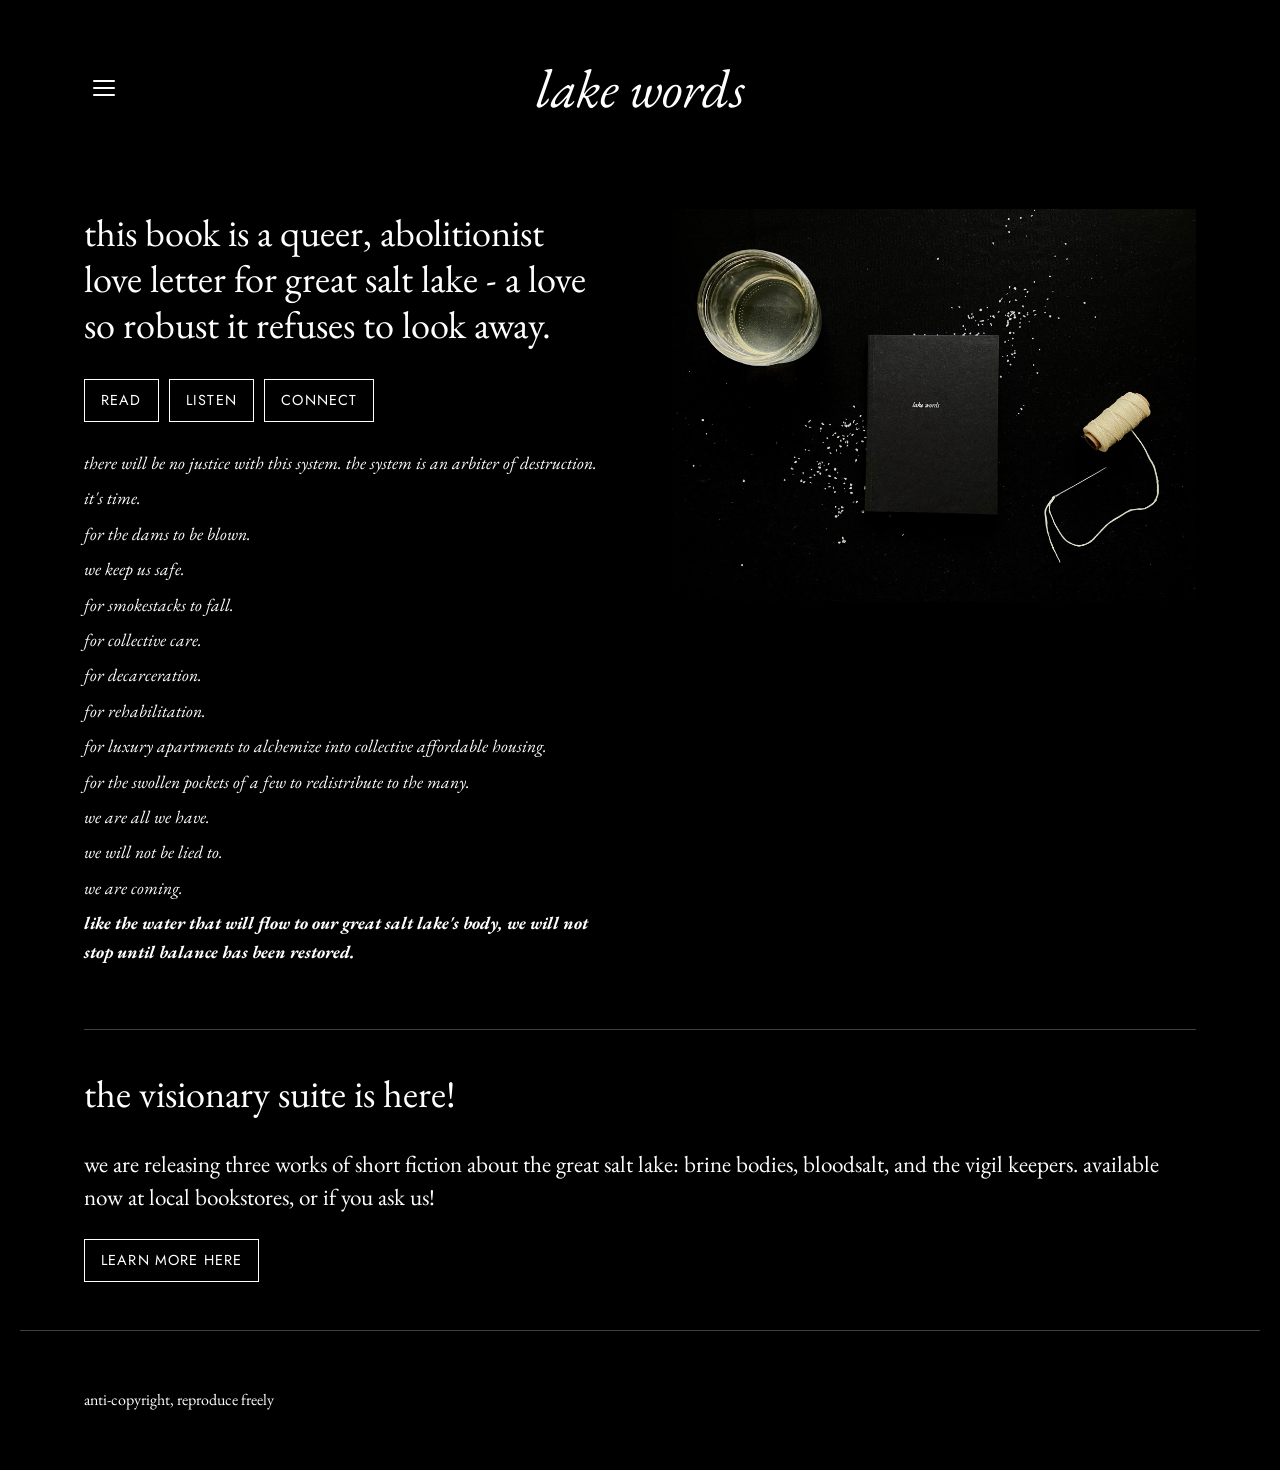
<file: docs/index.html>
<!doctype html>
<html lang="en">
<head>
  <meta charset="utf-8" />
  <meta name="viewport" content="width=device-width, initial-scale=1" />
  <link rel="icon" href="./assets/lw.png" type="image/png" />
  <title>lake words - lake words</title>
  <link rel="stylesheet" href="./assets/styles.css" />
</head>
<body>
<header class="site-header">
  <button class="menu-toggle" type="button" data-menu-toggle aria-expanded="false" aria-controls="site-nav" aria-label="Menu">
    <span class="menu-toggle-bars" aria-hidden="true"><span></span><span></span><span></span></span>
  </button>
  <h1 class="site-title"><a href="./index.html">lake words</a></h1>
  <div></div>
  <nav id="site-nav" class="site-nav" data-site-nav aria-label="Main Menu">
    <ul>
      <li><a href="./read-lake-words/index.html">read</a></li>
      <li><a href="./listen/index.html">listen</a></li>
      <li><a href="./find-lake-words/index.html">find</a></li>
      <li><a href="./download/index.html">download</a></li>
      <li><a href="./connect/index.html">connect</a></li>
    </ul>
  </nav>
</header>
<main>
<section class="container columns" style="padding-top:2rem;padding-bottom:3rem;">
  <div>
    <p class="kicker">this book is a queer, abolitionist love letter for great salt lake - a love so robust it refuses to look away.</p>
    <div class="button-row">
      <a class="button" href="./read-lake-words/index.html">Read</a>
      <a class="button" href="./listen/index.html">listen</a>
      <a class="button" href="./connect/index.html">connect</a>
    </div>
    <div class="poem">
      <p>there will be no justice with this system. the system is an arbiter of destruction.</p>
      <p>it's time.</p>
      <p>for the dams to be blown.</p>
      <p>we keep us safe.</p>
      <p>for smokestacks to fall.</p>
      <p>for collective care.</p>
      <p>for decarceration.</p>
      <p>for rehabilitation.</p>
      <p>for luxury apartments to alchemize into collective affordable housing.</p>
      <p>for the swollen pockets of a few to redistribute to the many.</p>
      <p>we are all we have.</p>
      <p>we will not be lied to.</p>
      <p>we are coming.</p>
      <p><strong>like the water that will flow to our great salt lake's body, we will not stop until balance has been restored.</strong></p>
    </div>
  </div>
  <div>
    <img src="./assets/coverimage.jpg" alt="lake words book cover" />
  </div>
</section>
<section class="container home-bottom-tease">
  <hr class="home-bottom-rule" />
  <p class="kicker">the visionary suite is here!</p>
  <div class="home-bottom-copy">
    <p>we are releasing three works of short fiction about the great salt lake: brine bodies, bloodsalt, and the vigil keepers. available now at local bookstores, or if you ask us!</p>
    <a class="button" href="./connect/index.html">learn more here</a>
  </div>
</section>
</main>
<footer class="site-footer">
  <p>anti-copyright, reproduce freely</p>
</footer>
<script src="./assets/site.js"></script>
</body>
</html>
</file>
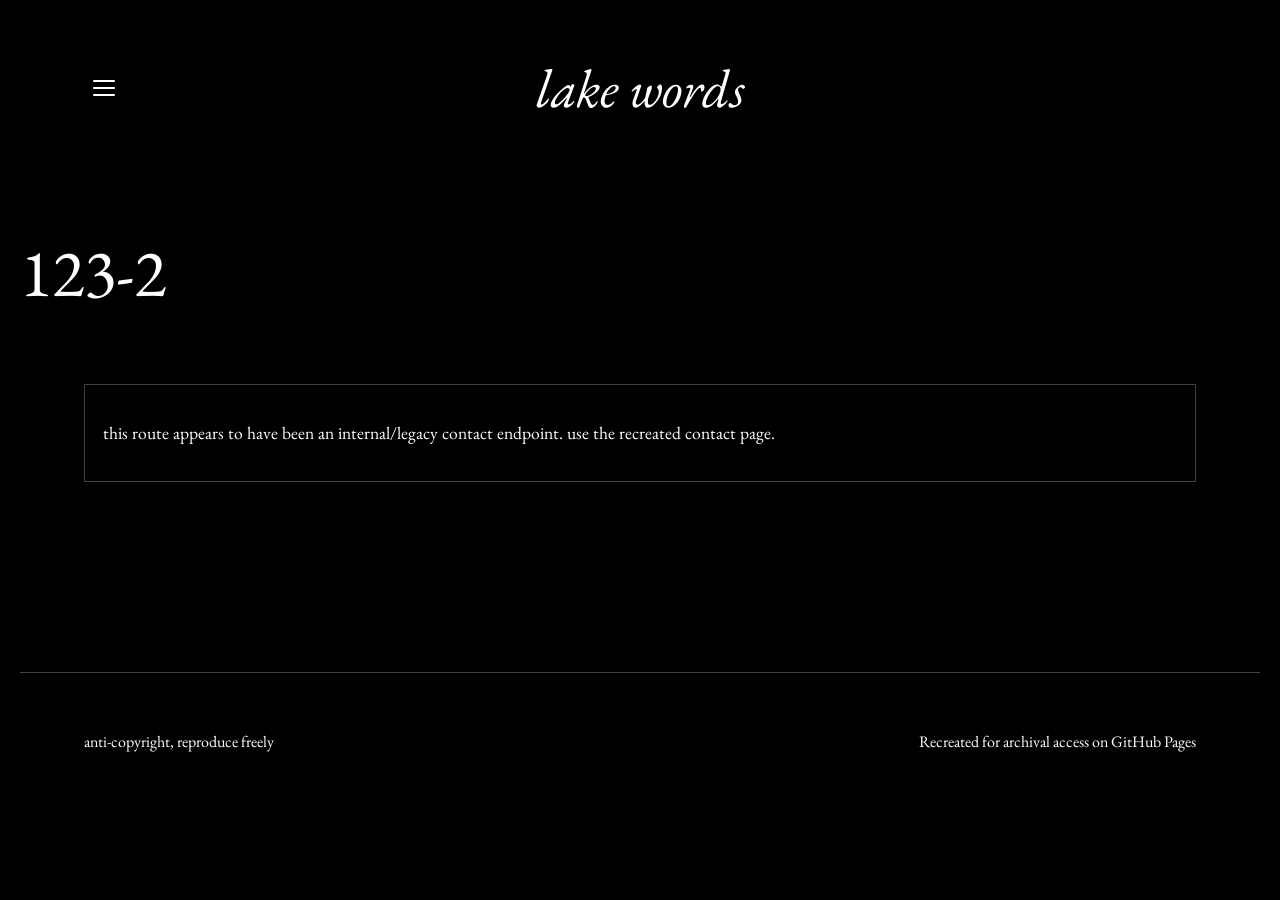
<file: docs/123-2/index.html>
<!doctype html>
<html lang="en">
<head>
  <meta charset="utf-8" />
  <meta name="viewport" content="width=device-width, initial-scale=1" />
  <link rel="icon" href="../assets/lw.png" type="image/png" />
  <title>123-2 - lake words</title>
  <link rel="stylesheet" href="../assets/styles.css" />
</head>
<body>
<header class="site-header">
  <button class="menu-toggle" type="button" data-menu-toggle aria-expanded="false" aria-controls="site-nav" aria-label="Menu">
    <span class="menu-toggle-bars" aria-hidden="true"><span></span><span></span><span></span></span>
  </button>
  <h1 class="site-title"><a href="../index.html">lake words</a></h1>
  <div></div>
  <nav id="site-nav" class="site-nav" data-site-nav aria-label="Main Menu">
    <ul>
      <li><a href="../read-lake-words/index.html">read</a></li>
      <li><a href="../listen/index.html">listen</a></li>
      <li><a href="../find-lake-words/index.html">find</a></li>
      <li><a href="../download/index.html">download</a></li>
      <li><a href="../connect/index.html">connect</a></li>
    </ul>
  </nav>
</header>
<main>
<section class="container page-hero"><h1>123-2</h1></section>
<section class="container" style="padding-bottom:3rem;">
  <div class="notice"><p>this route appears to have been an internal/legacy contact endpoint. use the recreated <a href="../contact/index.html">contact page</a>.</p></div>
</section>
</main>
<footer class="site-footer">
  <p>anti-copyright, reproduce freely</p>
  <p>Recreated for archival access on GitHub Pages</p>
</footer>
<script src="../assets/site.js"></script>
</body>
</html>
</file>
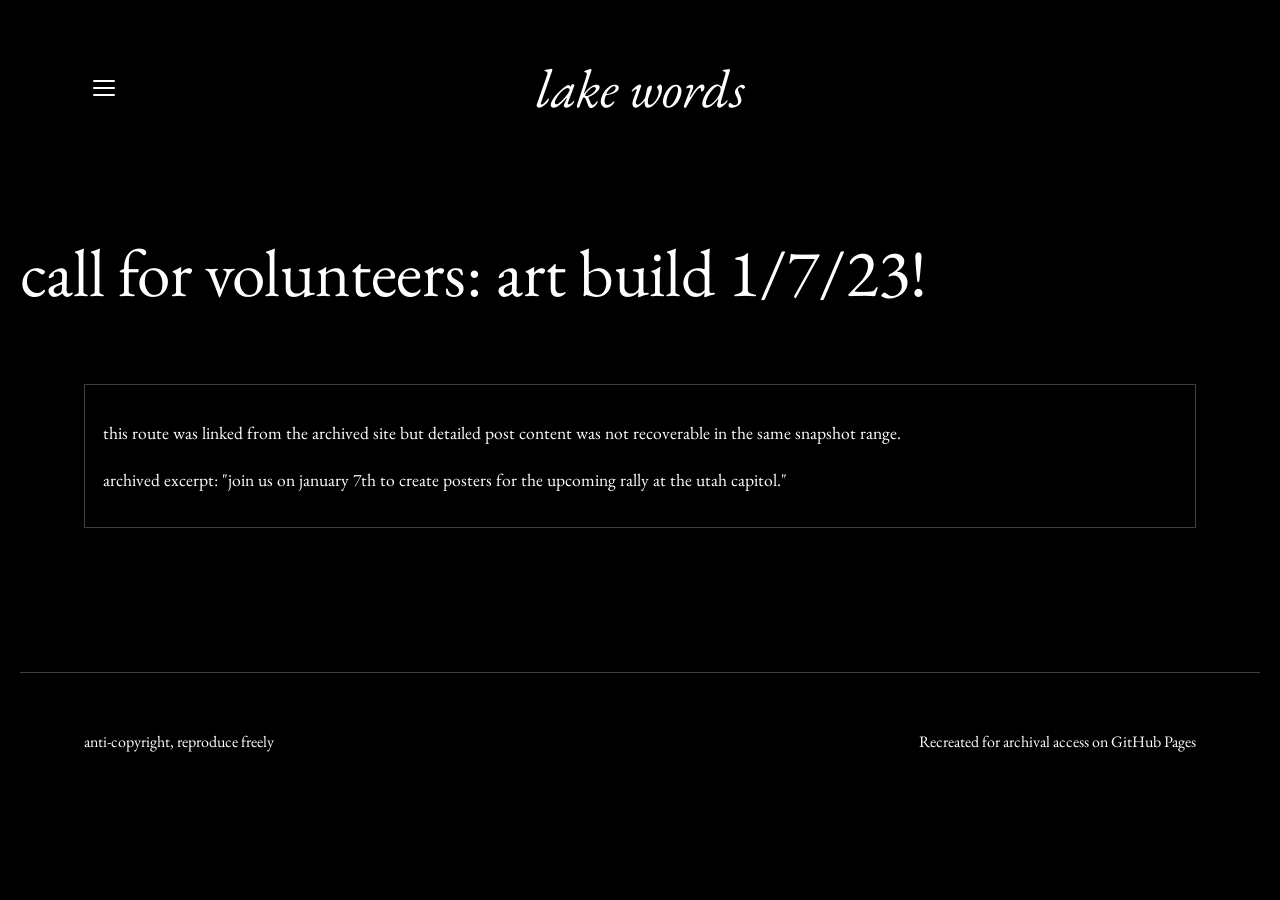
<file: docs/call-for-volunteers-art-build-1-7-23/index.html>
<!doctype html>
<html lang="en">
<head>
  <meta charset="utf-8" />
  <meta name="viewport" content="width=device-width, initial-scale=1" />
  <link rel="icon" href="../assets/lw.png" type="image/png" />
  <title>call for volunteers - lake words</title>
  <link rel="stylesheet" href="../assets/styles.css" />
</head>
<body>
<header class="site-header">
  <button class="menu-toggle" type="button" data-menu-toggle aria-expanded="false" aria-controls="site-nav" aria-label="Menu">
    <span class="menu-toggle-bars" aria-hidden="true"><span></span><span></span><span></span></span>
  </button>
  <h1 class="site-title"><a href="../index.html">lake words</a></h1>
  <div></div>
  <nav id="site-nav" class="site-nav" data-site-nav aria-label="Main Menu">
    <ul>
      <li><a href="../read-lake-words/index.html">read</a></li>
      <li><a href="../find-lake-words/index.html">find</a></li>
      <li><a href="../download/index.html">download</a></li>
      <li><a href="../connect/index.html">connect</a></li>
    </ul>
  </nav>
</header>
<main>
<section class="container page-hero"><h1>call for volunteers: art build 1/7/23!</h1></section>
<section class="container" style="padding-bottom:3rem;">
  <div class="notice">
    <p>this route was linked from the archived site but detailed post content was not recoverable in the same snapshot range.</p>
    <p>archived excerpt: "join us on january 7th to create posters for the upcoming rally at the utah capitol."</p>
  </div>
</section>
</main>
<footer class="site-footer">
  <p>anti-copyright, reproduce freely</p>
  <p>Recreated for archival access on GitHub Pages</p>
</footer>
<script src="../assets/site.js"></script>
</body>
</html>
</file>
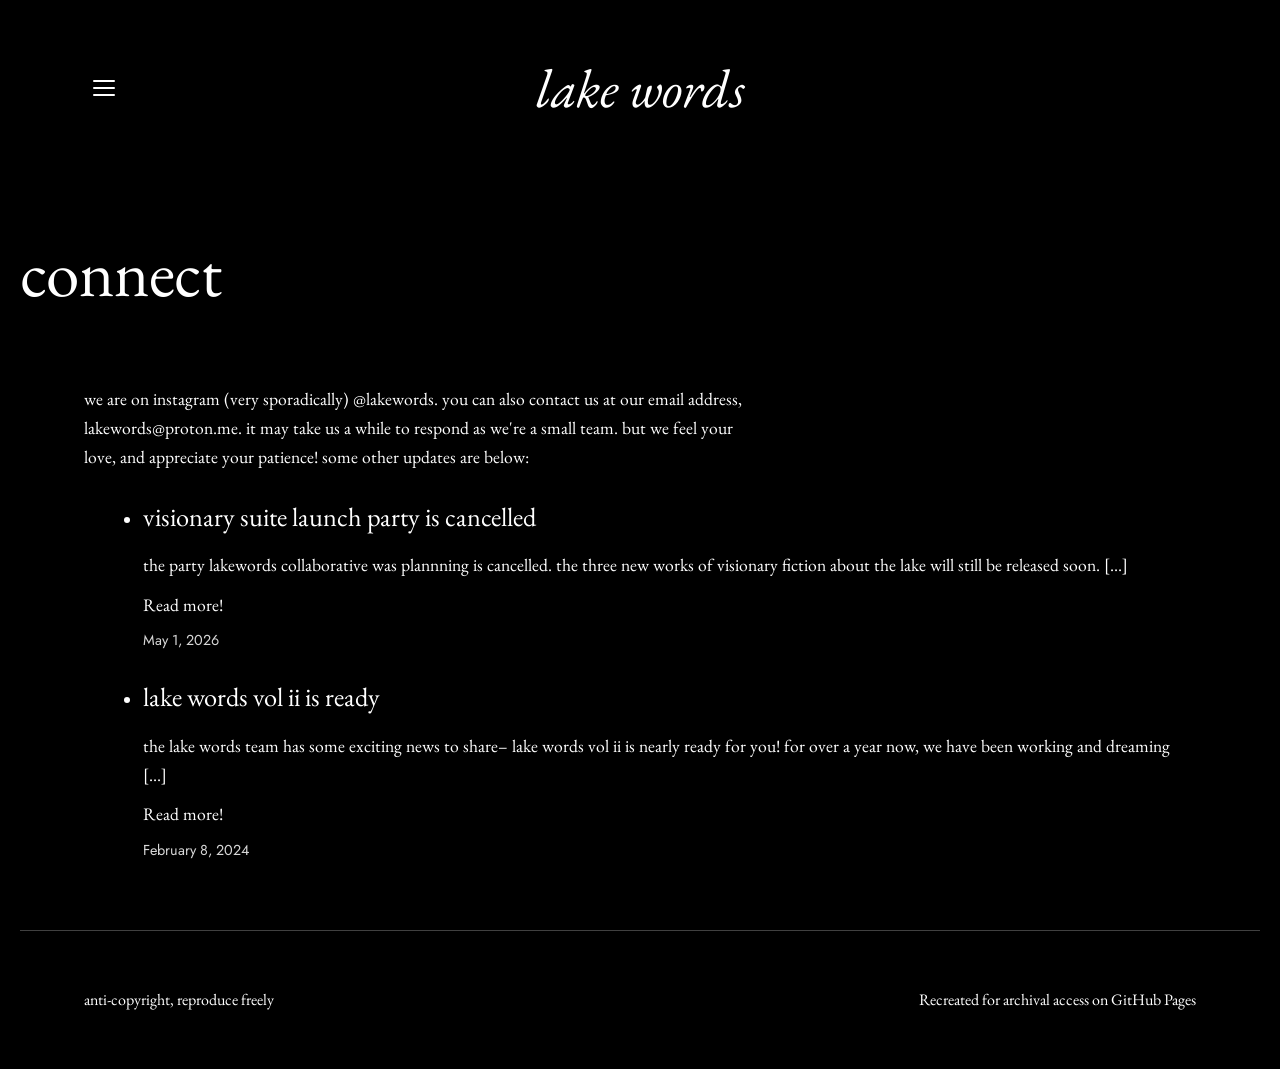
<file: docs/connect/index.html>
<!doctype html>
<html lang="en">
<head>
  <meta charset="utf-8" />
  <meta name="viewport" content="width=device-width, initial-scale=1" />
  <link rel="icon" href="../assets/lw.png" type="image/png" />
  <title>connect - lake words</title>
  <link rel="stylesheet" href="../assets/styles.css" />
</head>
<body>
<header class="site-header">
  <button class="menu-toggle" type="button" data-menu-toggle aria-expanded="false" aria-controls="site-nav" aria-label="Menu">
    <span class="menu-toggle-bars" aria-hidden="true"><span></span><span></span><span></span></span>
  </button>
  <h1 class="site-title"><a href="../index.html">lake words</a></h1>
  <div></div>
  <nav id="site-nav" class="site-nav" data-site-nav aria-label="Main Menu">
    <ul>
      <li><a href="../read-lake-words/index.html">read</a></li>
      <li><a href="../listen/index.html">listen</a></li>
      <li><a href="../find-lake-words/index.html">find</a></li>
      <li><a href="../download/index.html">download</a></li>
      <li><a href="../connect/index.html">connect</a></li>
    </ul>
  </nav>
</header>
<main>
<section class="container page-hero"><h1>connect</h1></section>
<section class="container archive-content" style="padding-bottom:3rem;">
<p class="connect-intro">we are on instagram (very sporadically) <a href="https://www.instagram.com/lakewords/" target="_blank" rel="noopener noreferrer">@lakewords</a>. you can also contact us at our email address, <a href="mailto:lakewords@proton.me">lakewords@proton.me</a>. it may take us a while to respond as we&apos;re a small team. but we feel your love, and appreciate your patience! some other updates are below:</p>
<ul><li>

<h2><a href="../visionary-suite-launch-party/index.html" target="_self">visionary suite launch party is cancelled</a></h2>

<p>the party lakewords collaborative was plannning is cancelled. the three new works of visionary fiction about the lake will still be released soon. [&hellip;]</p><p><a href="../visionary-suite-launch-party/index.html">Read more!</a></p>

<time datetime="2026-05-01T17:00:00-06:00">May 1, 2026</time>

</li><li>

<h2><a href="../lake-words-vol-ii-is-ready/index.html" target="_self">lake words vol ii is ready</a></h2>

<p>the lake words team has some exciting news to share&#8211; lake words vol ii is nearly ready for you! for over a year now, we have been working and dreaming [&hellip;]</p><p><a href="../lake-words-vol-ii-is-ready/index.html">Read more!</a></p>

<time datetime="2024-02-08T22:10:47+00:00">February 8, 2024</time>

</li></ul>
</section>
</main>
<footer class="site-footer">
  <p>anti-copyright, reproduce freely</p>
  <p>Recreated for archival access on GitHub Pages</p>
</footer>
<script src="../assets/site.js"></script>
</body>
</html>
</file>
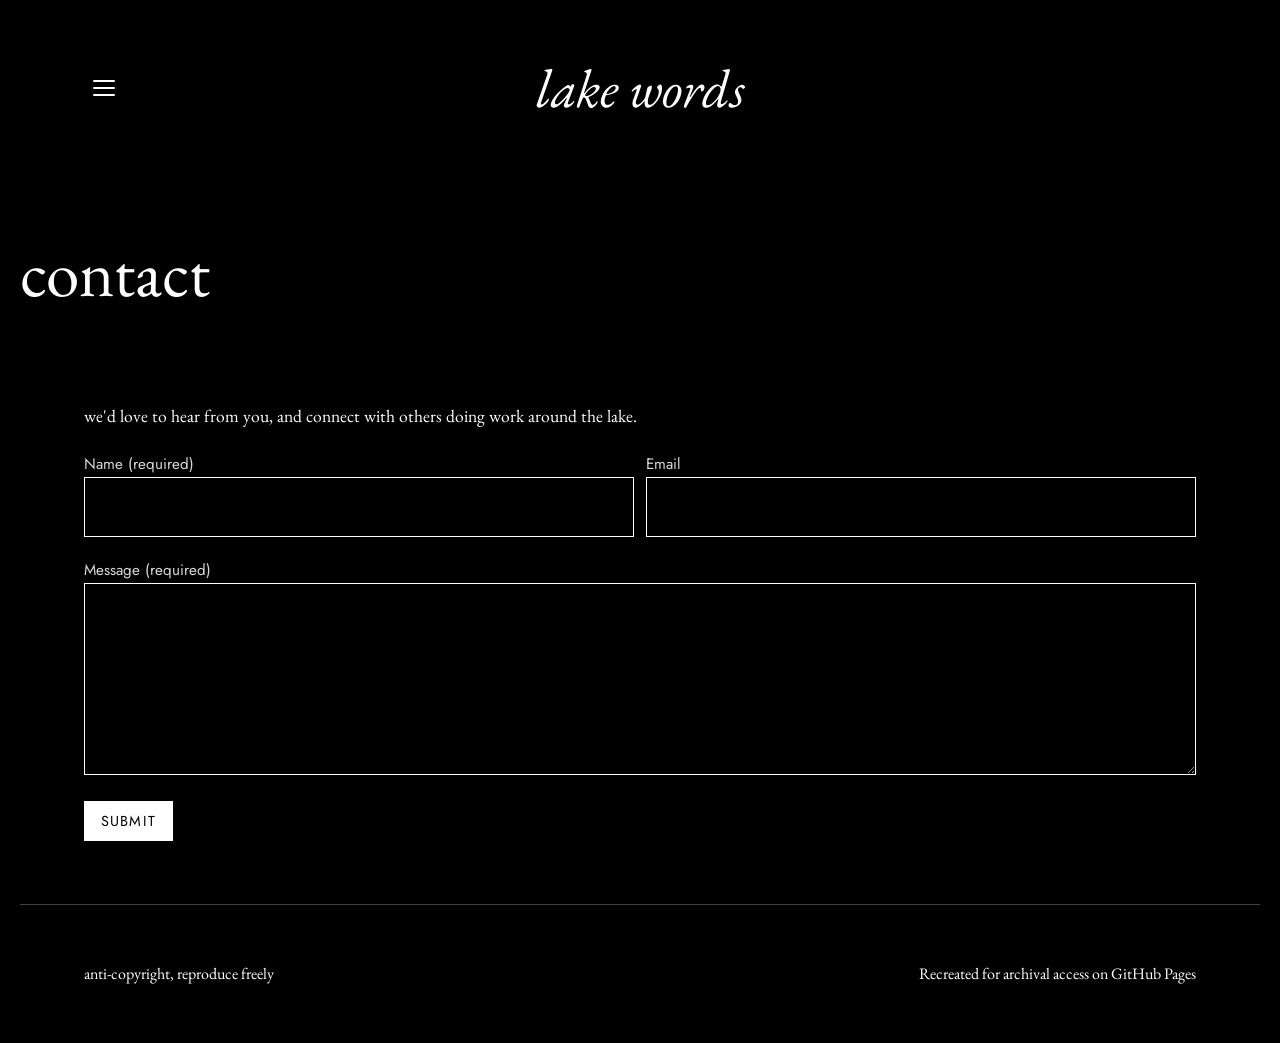
<file: docs/contact/index.html>
<!doctype html>
<html lang="en">
<head>
  <meta charset="utf-8" />
  <meta name="viewport" content="width=device-width, initial-scale=1" />
  <link rel="icon" href="../assets/lw.png" type="image/png" />
  <title>contact - lake words</title>
  <link rel="stylesheet" href="../assets/styles.css" />
</head>
<body>
<header class="site-header">
  <button class="menu-toggle" type="button" data-menu-toggle aria-expanded="false" aria-controls="site-nav" aria-label="Menu">
    <span class="menu-toggle-bars" aria-hidden="true"><span></span><span></span><span></span></span>
  </button>
  <h1 class="site-title"><a href="../index.html">lake words</a></h1>
  <div></div>
  <nav id="site-nav" class="site-nav" data-site-nav aria-label="Main Menu">
    <ul>
      <li><a href="../read-lake-words/index.html">read</a></li>
      <li><a href="../listen/index.html">listen</a></li>
      <li><a href="../find-lake-words/index.html">find</a></li>
      <li><a href="../download/index.html">download</a></li>
      <li><a href="../connect/index.html">connect</a></li>
    </ul>
  </nav>
</header>
<main>
<section class="container page-hero"><h1>contact</h1></section>
<section class="container" style="padding-bottom:3rem;">
  <p>we'd love to hear from you, and connect with others doing work around the lake.</p>
  <form data-endpoint="https://httpbin.org/post">
    <div class="columns" style="grid-template-columns:1fr 1fr;gap:.8rem;">
      <div><label for="name" class="small">Name (required)</label><input id="name" name="name" required /></div>
      <div><label for="email" class="small">Email</label><input id="email" name="email" type="email" /></div>
    </div>
    <p><label for="message" class="small">Message (required)</label><textarea id="message" name="message" required></textarea></p>
    <button class="button inverse" type="submit">Submit</button>
    <p class="small" data-form-status></p>
  </form>
</section>
</main>
<footer class="site-footer">
  <p>anti-copyright, reproduce freely</p>
  <p>Recreated for archival access on GitHub Pages</p>
</footer>
<script src="../assets/site.js"></script>
</body>
</html>
</file>
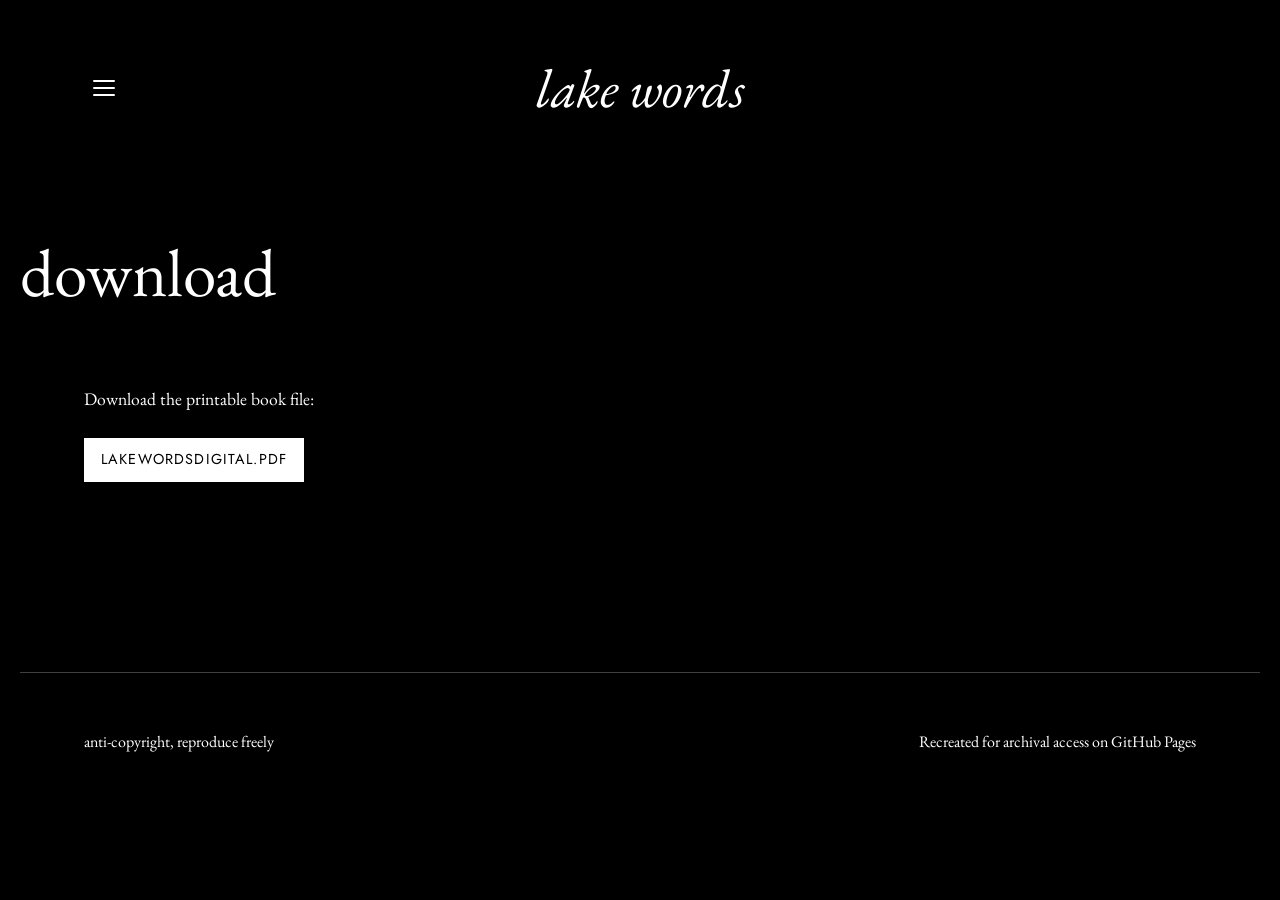
<file: docs/download/index.html>
<!doctype html>
<html lang="en">
<head>
  <meta charset="utf-8" />
  <meta name="viewport" content="width=device-width, initial-scale=1" />
  <link rel="icon" href="../assets/lw.png" type="image/png" />
  <title>download - lake words</title>
  <link rel="stylesheet" href="../assets/styles.css" />
</head>
<body>
<header class="site-header">
  <button class="menu-toggle" type="button" data-menu-toggle aria-expanded="false" aria-controls="site-nav" aria-label="Menu">
    <span class="menu-toggle-bars" aria-hidden="true"><span></span><span></span><span></span></span>
  </button>
  <h1 class="site-title"><a href="../index.html">lake words</a></h1>
  <div></div>
  <nav id="site-nav" class="site-nav" data-site-nav aria-label="Main Menu">
    <ul>
      <li><a href="../read-lake-words/index.html">read</a></li>
      <li><a href="../listen/index.html">listen</a></li>
      <li><a href="../find-lake-words/index.html">find</a></li>
      <li><a href="../download/index.html">download</a></li>
      <li><a href="../connect/index.html">connect</a></li>
    </ul>
  </nav>
</header>
<main>
<section class="container page-hero"><h1>download</h1></section>
<section class="container archive-content" style="padding-bottom:3rem;">
<p>Download the printable book file:</p>
<div class="button-row">
  <a class="button inverse" href="../assets/lakewordsdigital.pdf">lakewordsdigital.pdf</a>
</div>
</section>
</main>
<footer class="site-footer">
  <p>anti-copyright, reproduce freely</p>
  <p>Recreated for archival access on GitHub Pages</p>
</footer>
<script src="../assets/site.js"></script>
</body>
</html>
</file>
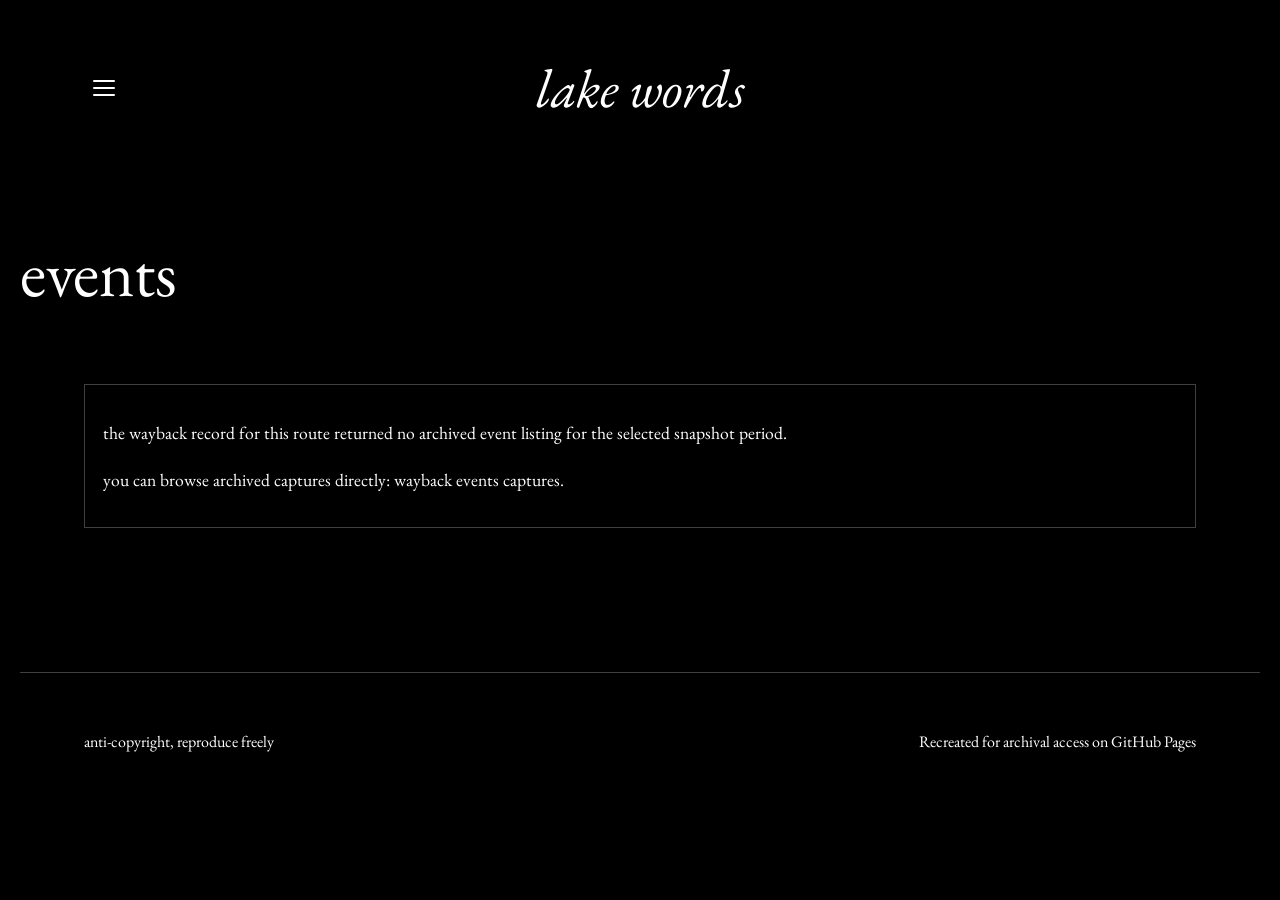
<file: docs/events/index.html>
<!doctype html>
<html lang="en">
<head>
  <meta charset="utf-8" />
  <meta name="viewport" content="width=device-width, initial-scale=1" />
  <link rel="icon" href="../assets/lw.png" type="image/png" />
  <title>events - lake words</title>
  <link rel="stylesheet" href="../assets/styles.css" />
</head>
<body>
<header class="site-header">
  <button class="menu-toggle" type="button" data-menu-toggle aria-expanded="false" aria-controls="site-nav" aria-label="Menu">
    <span class="menu-toggle-bars" aria-hidden="true"><span></span><span></span><span></span></span>
  </button>
  <h1 class="site-title"><a href="../index.html">lake words</a></h1>
  <div></div>
  <nav id="site-nav" class="site-nav" data-site-nav aria-label="Main Menu">
    <ul>
      <li><a href="../read-lake-words/index.html">read</a></li>
      <li><a href="../listen/index.html">listen</a></li>
      <li><a href="../find-lake-words/index.html">find</a></li>
      <li><a href="../download/index.html">download</a></li>
      <li><a href="../connect/index.html">connect</a></li>
    </ul>
  </nav>
</header>
<main>
<section class="container page-hero"><h1>events</h1></section>
<section class="container" style="padding-bottom:3rem;">
  <div class="notice">
    <p>the wayback record for this route returned no archived event listing for the selected snapshot period.</p>
    <p>you can browse archived captures directly: <a href="https://web.archive.org/web/*/https://lakewords.com/events/">wayback events captures</a>.</p>
  </div>
</section>
</main>
<footer class="site-footer">
  <p>anti-copyright, reproduce freely</p>
  <p>Recreated for archival access on GitHub Pages</p>
</footer>
<script src="../assets/site.js"></script>
</body>
</html>
</file>
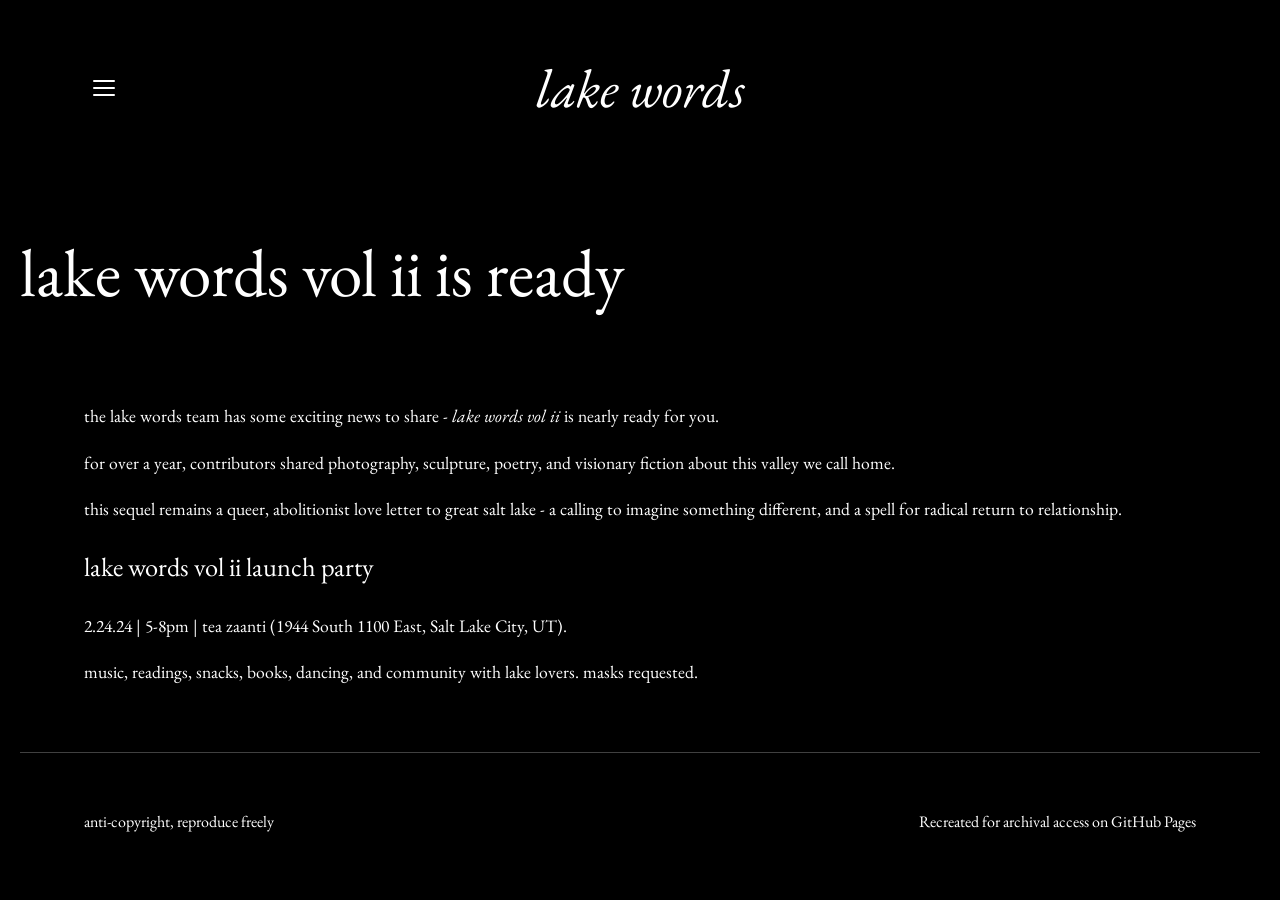
<file: docs/lake-words-vol-ii-is-ready/index.html>
<!doctype html>
<html lang="en">
<head>
  <meta charset="utf-8" />
  <meta name="viewport" content="width=device-width, initial-scale=1" />
  <link rel="icon" href="../assets/lw.png" type="image/png" />
  <title>lake words vol ii is ready - lake words</title>
  <link rel="stylesheet" href="../assets/styles.css" />
</head>
<body>
<header class="site-header">
  <button class="menu-toggle" type="button" data-menu-toggle aria-expanded="false" aria-controls="site-nav" aria-label="Menu">
    <span class="menu-toggle-bars" aria-hidden="true"><span></span><span></span><span></span></span>
  </button>
  <h1 class="site-title"><a href="../index.html">lake words</a></h1>
  <div></div>
  <nav id="site-nav" class="site-nav" data-site-nav aria-label="Main Menu">
    <ul>
      <li><a href="../read-lake-words/index.html">read</a></li>
      <li><a href="../listen/index.html">listen</a></li>
      <li><a href="../find-lake-words/index.html">find</a></li>
      <li><a href="../download/index.html">download</a></li>
      <li><a href="../connect/index.html">connect</a></li>
    </ul>
  </nav>
</header>
<main>
<section class="container page-hero"><h1>lake words vol ii is ready</h1></section>
<section class="container" style="padding-bottom:3rem;">
  <p>the lake words team has some exciting news to share - <em>lake words vol ii</em> is nearly ready for you.</p>
  <p>for over a year, contributors shared photography, sculpture, poetry, and visionary fiction about this valley we call home.</p>
  <p>this sequel remains a queer, abolitionist love letter to great salt lake - a calling to imagine something different, and a spell for radical return to relationship.</p>
  <h2 style="font-weight:400;">lake words vol ii launch party</h2>
  <p>2.24.24 | 5-8pm | tea zaanti (1944 South 1100 East, Salt Lake City, UT).</p>
  <p>music, readings, snacks, books, dancing, and community with lake lovers. masks requested.</p>
</section>
</main>
<footer class="site-footer">
  <p>anti-copyright, reproduce freely</p>
  <p>Recreated for archival access on GitHub Pages</p>
</footer>
<script src="../assets/site.js"></script>
</body>
</html>
</file>
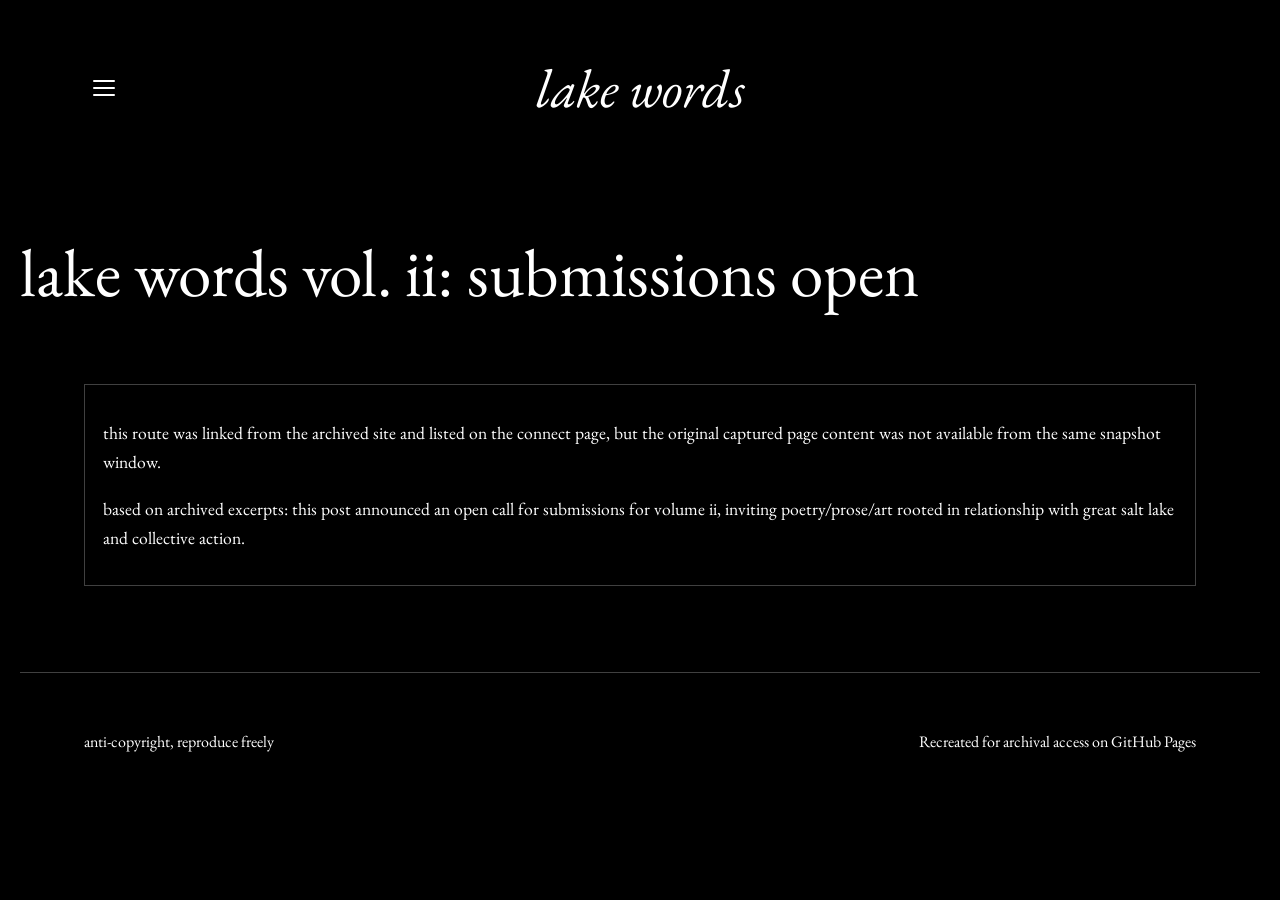
<file: docs/lake-words-vol-ii-submissions-open/index.html>
<!doctype html>
<html lang="en">
<head>
  <meta charset="utf-8" />
  <meta name="viewport" content="width=device-width, initial-scale=1" />
  <link rel="icon" href="../assets/lw.png" type="image/png" />
  <title>lake words vol. ii: submissions open - lake words</title>
  <link rel="stylesheet" href="../assets/styles.css" />
</head>
<body>
<header class="site-header">
  <button class="menu-toggle" type="button" data-menu-toggle aria-expanded="false" aria-controls="site-nav" aria-label="Menu">
    <span class="menu-toggle-bars" aria-hidden="true"><span></span><span></span><span></span></span>
  </button>
  <h1 class="site-title"><a href="../index.html">lake words</a></h1>
  <div></div>
  <nav id="site-nav" class="site-nav" data-site-nav aria-label="Main Menu">
    <ul>
      <li><a href="../read-lake-words/index.html">read</a></li>
      <li><a href="../listen/index.html">listen</a></li>
      <li><a href="../find-lake-words/index.html">find</a></li>
      <li><a href="../download/index.html">download</a></li>
      <li><a href="../connect/index.html">connect</a></li>
    </ul>
  </nav>
</header>
<main>
<section class="container page-hero"><h1>lake words vol. ii: submissions open</h1></section>
<section class="container" style="padding-bottom:3rem;">
  <div class="notice">
    <p>this route was linked from the archived site and listed on the connect page, but the original captured page content was not available from the same snapshot window.</p>
    <p>based on archived excerpts: this post announced an open call for submissions for volume ii, inviting poetry/prose/art rooted in relationship with great salt lake and collective action.</p>
  </div>
</section>
</main>
<footer class="site-footer">
  <p>anti-copyright, reproduce freely</p>
  <p>Recreated for archival access on GitHub Pages</p>
</footer>
<script src="../assets/site.js"></script>
</body>
</html>
</file>
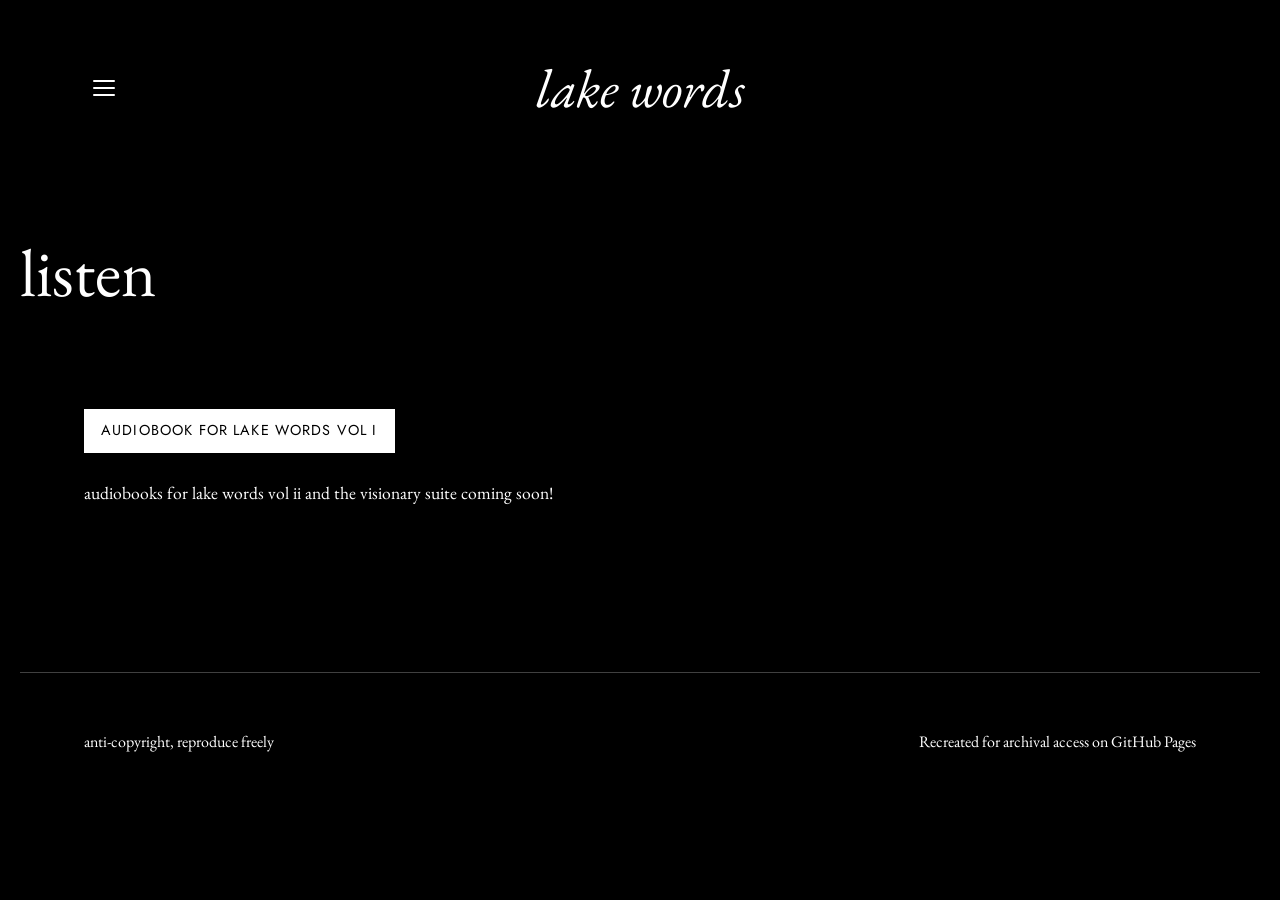
<file: docs/listen/index.html>
<!doctype html>
<html lang="en">
<head>
  <meta charset="utf-8" />
  <meta name="viewport" content="width=device-width, initial-scale=1" />
  <link rel="icon" href="../assets/lw.png" type="image/png" />
  <title>listen - lake words</title>
  <link rel="stylesheet" href="../assets/styles.css" />
</head>
<body>
<header class="site-header">
  <button class="menu-toggle" type="button" data-menu-toggle aria-expanded="false" aria-controls="site-nav" aria-label="Menu">
    <span class="menu-toggle-bars" aria-hidden="true"><span></span><span></span><span></span></span>
  </button>
  <h1 class="site-title"><a href="../index.html">lake words</a></h1>
  <div></div>
  <nav id="site-nav" class="site-nav" data-site-nav aria-label="Main Menu">
    <ul>
      <li><a href="../read-lake-words/index.html">read</a></li>
      <li><a href="../listen/index.html">listen</a></li>
      <li><a href="../find-lake-words/index.html">find</a></li>
      <li><a href="../download/index.html">download</a></li>
      <li><a href="../connect/index.html">connect</a></li>
    </ul>
  </nav>
</header>
<main>
<section class="container page-hero"><h1>listen</h1></section>
<section class="container archive-content" style="padding-bottom:3rem;">
<div class="button-row">
  <a class="button inverse" href="https://soundcloud.com/lakewords" target="_blank" rel="noopener noreferrer">audiobook for lake words vol i</a>
</div>
<p>audiobooks for lake words vol ii and the visionary suite coming soon!</p>
</section>
</main>
<footer class="site-footer">
  <p>anti-copyright, reproduce freely</p>
  <p>Recreated for archival access on GitHub Pages</p>
</footer>
<script src="../assets/site.js"></script>
</body>
</html>
</file>
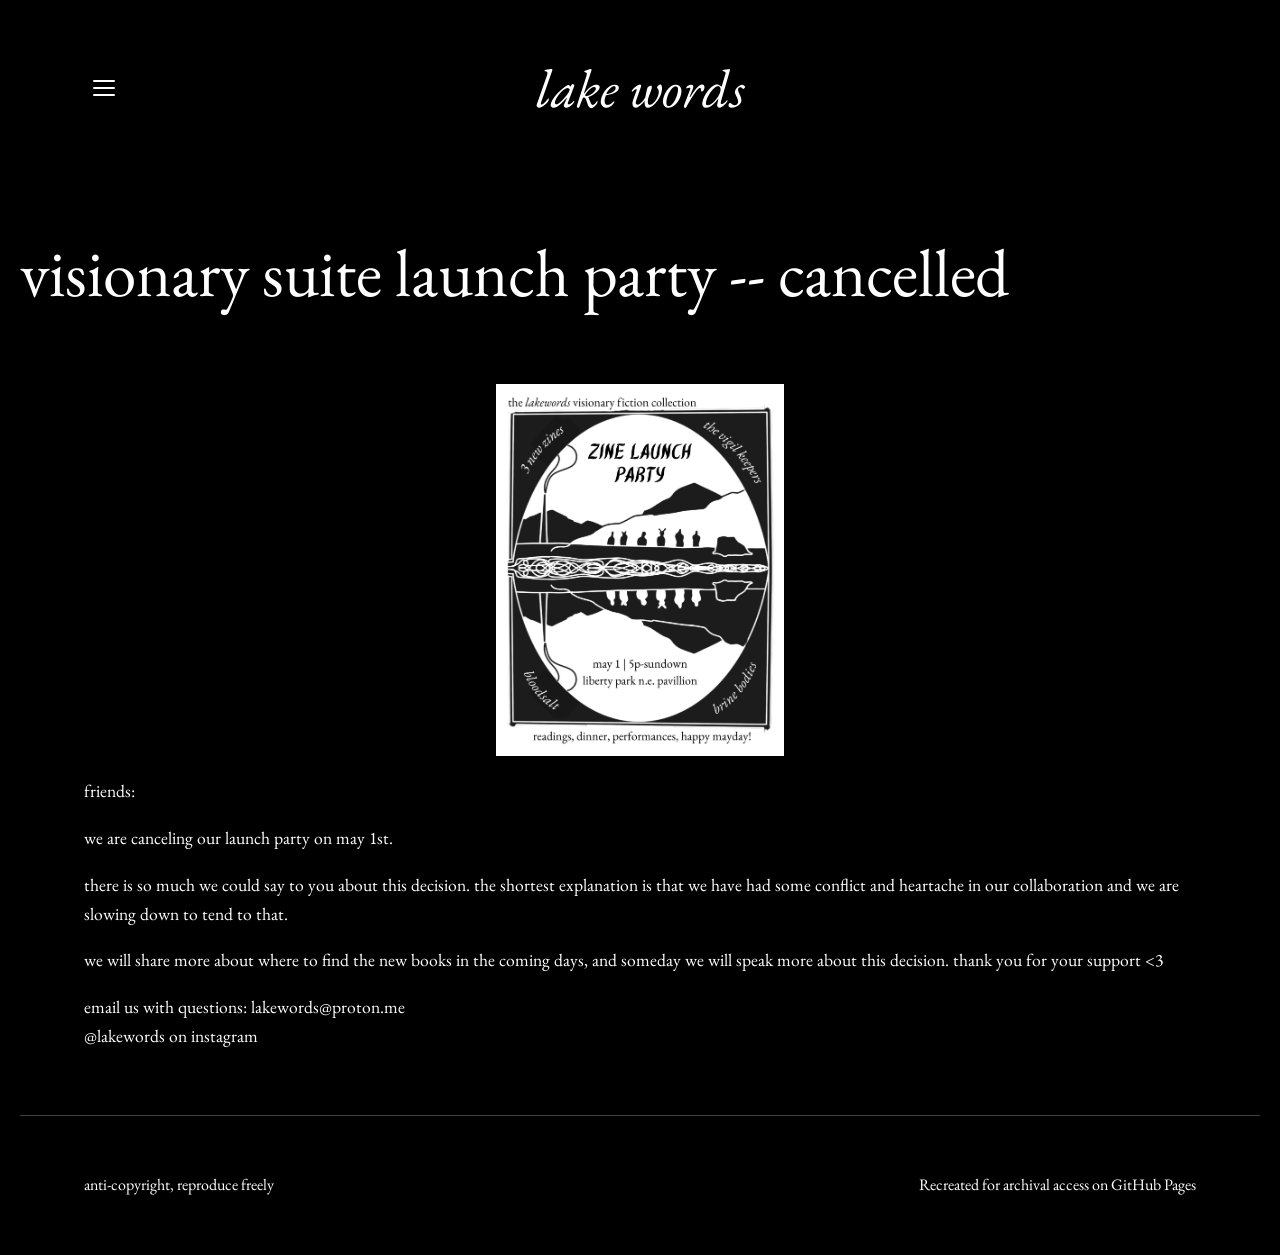
<file: docs/visionary-suite-launch-party/index.html>
<!doctype html>
<html lang="en">
<head>
  <meta charset="utf-8" />
  <meta name="viewport" content="width=device-width, initial-scale=1" />
  <link rel="icon" href="../assets/lw.png" type="image/png" />
  <title>visionary suite launch party! - lake words</title>
  <link rel="stylesheet" href="../assets/styles.css" />
</head>
<body>
<header class="site-header">
  <button class="menu-toggle" type="button" data-menu-toggle aria-expanded="false" aria-controls="site-nav" aria-label="Menu">
    <span class="menu-toggle-bars" aria-hidden="true"><span></span><span></span><span></span></span>
  </button>
  <h1 class="site-title"><a href="../index.html">lake words</a></h1>
  <div></div>
  <nav id="site-nav" class="site-nav" data-site-nav aria-label="Main Menu">
    <ul>
      <li><a href="../read-lake-words/index.html">read</a></li>
      <li><a href="../listen/index.html">listen</a></li>
      <li><a href="../find-lake-words/index.html">find</a></li>
      <li><a href="../download/index.html">download</a></li>
      <li><a href="../connect/index.html">connect</a></li>
    </ul>
  </nav>
</header>
<main>
<section class="container page-hero"><h1>visionary suite launch party -- cancelled</h1></section>
<section class="container" style="padding-bottom:3rem;">
  <p class="launch-handbill"><img src="../assets/handbillrightsideup.png" alt="Handbill: visionary suite launch party" width="2550" height="3300" /></p>
  <p>friends:</p>
  <p>we are canceling our launch party on may 1st.</p>
  <p>there is so much we could say to you about this decision. the shortest explanation is that we have had some conflict and heartache in our collaboration and we are slowing down to tend to that.</p>
  <p>we will share more about where to find the new books in the coming days, and someday we will speak more about this decision. thank you for your support &lt;3</p>
  <p>email us with questions: <a href="mailto:lakewords@proton.me">lakewords@proton.me</a><br />
  <a href="https://www.instagram.com/lakewords/" target="_blank" rel="noopener noreferrer">@lakewords on instagram</a> </p>
</section>
</main>
<footer class="site-footer">
  <p>anti-copyright, reproduce freely</p>
  <p>Recreated for archival access on GitHub Pages</p>
</footer>
<script src="../assets/site.js"></script>
</body>
</html>
</file>
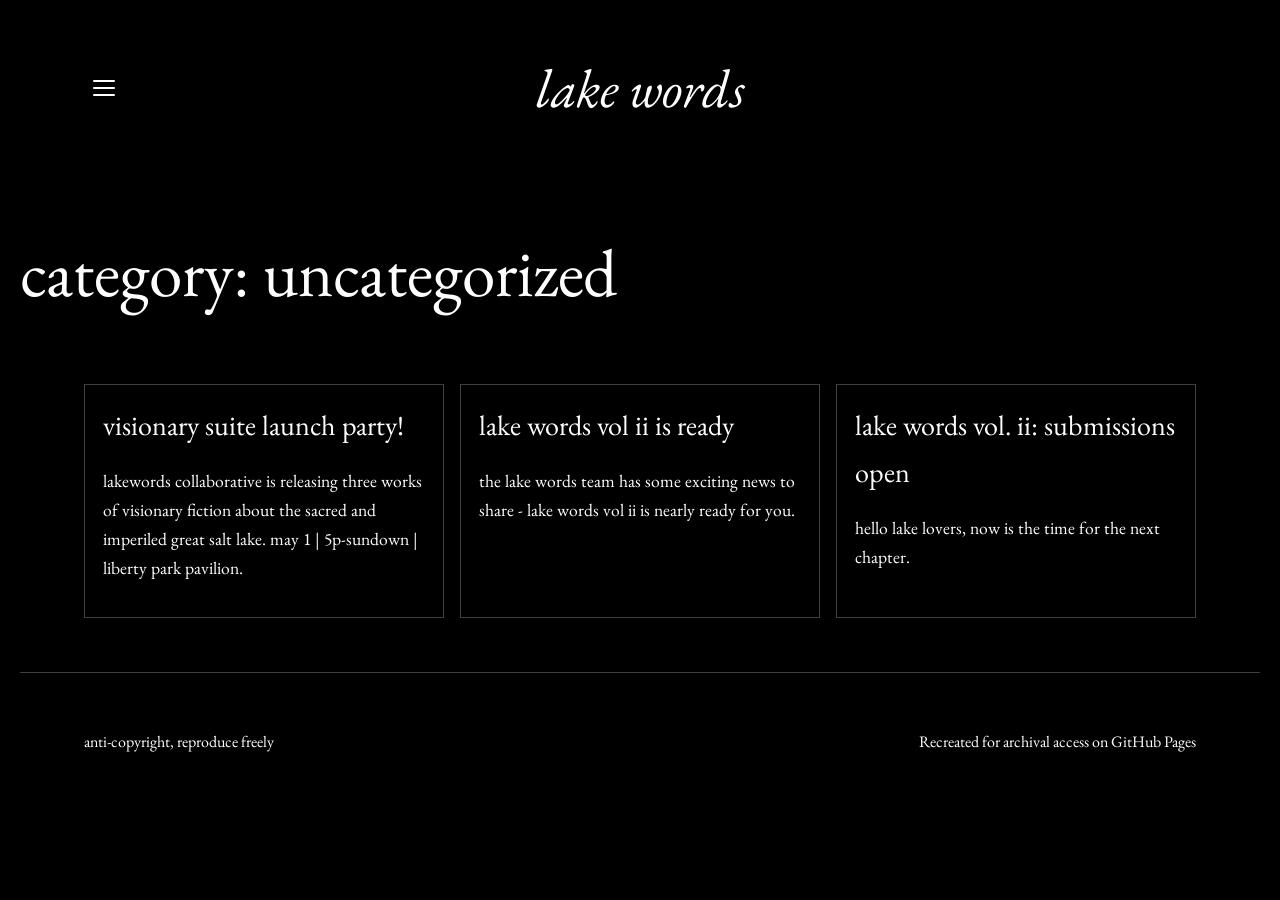
<file: docs/category/uncategorized/index.html>
<!doctype html>
<html lang="en">
<head>
  <meta charset="utf-8" />
  <meta name="viewport" content="width=device-width, initial-scale=1" />
  <link rel="icon" href="../../assets/lw.png" type="image/png" />
  <title>category uncategorized - lake words</title>
  <link rel="stylesheet" href="../../assets/styles.css" />
</head>
<body>
<header class="site-header">
  <button class="menu-toggle" type="button" data-menu-toggle aria-expanded="false" aria-controls="site-nav" aria-label="Menu">
    <span class="menu-toggle-bars" aria-hidden="true"><span></span><span></span><span></span></span>
  </button>
  <h1 class="site-title"><a href="../../index.html">lake words</a></h1>
  <div></div>
  <nav id="site-nav" class="site-nav" data-site-nav aria-label="Main Menu">
    <ul>
      <li><a href="../../read-lake-words/index.html">read</a></li>
      <li><a href="../../listen/index.html">listen</a></li>
      <li><a href="../../find-lake-words/index.html">find</a></li>
      <li><a href="../../download/index.html">download</a></li>
      <li><a href="../../connect/index.html">connect</a></li>
    </ul>
  </nav>
</header>
<main>
<section class="container page-hero"><h1>category: uncategorized</h1></section>
<section class="container" style="padding-bottom:3rem;">
  <div class="card-grid">
    <article class="card"><h2><a href="../../visionary-suite-launch-party/index.html">visionary suite launch party!</a></h2><p>lakewords collaborative is releasing three works of visionary fiction about the sacred and imperiled great salt lake. may 1 | 5p-sundown | liberty park pavilion.</p></article>
    <article class="card"><h2><a href="../../lake-words-vol-ii-is-ready/index.html">lake words vol ii is ready</a></h2><p>the lake words team has some exciting news to share - lake words vol ii is nearly ready for you.</p></article>
    <article class="card"><h2><a href="../../lake-words-vol-ii-submissions-open/index.html">lake words vol. ii: submissions open</a></h2><p>hello lake lovers, now is the time for the next chapter.</p></article>
  </div>
</section>
</main>
<footer class="site-footer">
  <p>anti-copyright, reproduce freely</p>
  <p>Recreated for archival access on GitHub Pages</p>
</footer>
<script src="../../assets/site.js"></script>
</body>
</html>
</file>
<file: docs/assets/styles.css>
@import url("https://fonts.googleapis.com/css2?family=EB+Garamond:ital,wght@0,400;0,600;1,400;1,600&family=Jost:wght@400;500;600&display=swap");

:root {
  --bg: #000;
  --fg: #fff;
  --muted: #d7d7d7;
  --line: rgba(255,255,255,0.25);
  --max: 1240px;
  --gap: clamp(20px, 5vw, 70px);
}
* { box-sizing: border-box; }
html, body { margin: 0; padding: 0; }
body {
  background: var(--bg);
  color: var(--fg);
  font-family: "EB Garamond", Georgia, serif;
  font-size: clamp(1.1rem, 1.15vw, 1.4rem);
  line-height: 1.65;
}
a { color: var(--fg); text-decoration: none; }
a:hover, a:focus-visible { text-decoration: underline; }
img { max-width: 100%; display: block; height: auto; }
.launch-handbill {
  max-width: 18rem;
  margin: 0 auto 1.25rem;
}
.launch-handbill img { width: 100%; }

.site-header {
  max-width: var(--max);
  margin: 0 auto;
  padding: 2.75rem var(--gap);
  display: grid;
  grid-template-columns: 1fr auto 1fr;
  align-items: center;
  gap: 1rem;
}
.menu-toggle {
  background: transparent;
  border: 0;
  color: var(--fg);
  cursor: pointer;
  width: 2.5rem;
  height: 2.5rem;
  padding: 0;
  display: inline-flex;
  align-items: center;
  justify-content: center;
}
.menu-toggle:focus-visible {
  outline: 2px solid var(--fg);
  outline-offset: 3px;
}
.menu-toggle-bars {
  display: flex;
  flex-direction: column;
  justify-content: space-between;
  width: 1.4rem;
  height: 1rem;
}
.menu-toggle-bars span {
  display: block;
  height: 2px;
  background: currentColor;
  border-radius: 1px;
}
.site-nav { display: none; }
.site-nav.open {
  display: flex;
  position: fixed;
  inset: 0;
  background: rgba(0,0,0,0.95);
  align-items: center;
  justify-content: center;
  z-index: 1000;
}
.site-nav ul {
  list-style: none;
  margin: 0;
  padding: 0;
  display: grid;
  gap: 1rem;
  text-align: center;
  font-size: clamp(1.5rem, 5vw, 3.3rem);
}
.site-title {
  margin: 0;
  text-align: center;
  font-size: clamp(2rem, 4.2vw, 3.75rem);
  font-style: italic;
  font-weight: 400;
}
.site-title a { text-decoration: none; }

main { min-height: 55vh; }
.container {
  max-width: var(--max);
  margin: 0 auto;
  padding: 0 var(--gap);
}
.page-hero {
  padding: 2.5rem 0 3.5rem;
}
.page-hero h1 {
  margin: 0;
  font-size: clamp(2.3rem, 6vw, 4.2rem);
  font-weight: 400;
  text-transform: lowercase;
}
.home-bottom-tease {
  padding-top: 0.5rem;
  padding-bottom: 3rem;
}
.home-bottom-rule {
  border: 0;
  border-bottom: 1px solid var(--line);
  margin: 0 0 2.5rem;
}
.home-callout-heading {
  margin: 0 0 1.5rem;
  font-size: clamp(2.3rem, 6vw, 4.2rem);
  font-weight: 400;
  text-transform: lowercase;
}
.home-bottom-promo {
  display: grid;
  grid-template-columns: minmax(0, 32rem) 1fr;
  gap: clamp(1.25rem, 4vw, var(--gap));
  align-items: center;
}
.home-handbill-rail {
  max-width: min(36rem, 100%);
  margin-left: auto;
  margin-right: 0;
}
.home-bottom-promo .home-handbill-rail {
  margin-left: 0;
  max-width: 100%;
}
.home-handbill-rail img {
  width: 100%;
}
.home-bottom-copy p {
  margin: 0 0 1.25rem;
  font-size: clamp(1.2rem, 2.2vw, 1.45rem);
  line-height: 1.45;
}
.home-bottom-copy .button {
  margin-top: 0.25rem;
}

.columns {
  display: grid;
  grid-template-columns: 1fr 1fr;
  gap: var(--gap);
}

.kicker {
  font-size: clamp(1.5rem, 3vw, 2.5rem);
  line-height: 1.2;
  margin: 0 0 2rem;
}
.poem p { margin: 0 0 .4rem; font-style: italic; }

.button-row {
  display: flex;
  flex-wrap: wrap;
  gap: .65rem;
  margin: 1.6rem 0;
}
.button {
  display: inline-block;
  border: 1px solid var(--fg);
  padding: .55rem 1rem;
  font-family: "Jost", Arial, sans-serif;
  font-size: .9rem;
  letter-spacing: .08em;
  text-transform: uppercase;
  text-decoration: none;
}
.button.inverse {
  background: var(--fg);
  color: var(--bg);
}

.card-grid {
  display: grid;
  grid-template-columns: repeat(auto-fit, minmax(250px, 1fr));
  gap: 1rem;
}
.card {
  border: 1px solid var(--line);
  padding: 1.1rem;
}
.card h2, .card h3 {
  margin-top: 0;
  margin-bottom: .5rem;
  font-size: clamp(1.4rem, 2.2vw, 2rem);
  font-weight: 400;
}
.small { font-size: .95rem; color: var(--muted); font-family: "Jost", Arial, sans-serif; }

.split-form {
  display: grid;
  grid-template-columns: 1fr auto;
  gap: .6rem;
  margin: 1.5rem 0;
}
input, textarea {
  width: 100%;
  padding: .9rem 1rem;
  border: 1px solid var(--fg);
  border-radius: 0;
  background: var(--bg);
  color: var(--fg);
  font: inherit;
}
textarea { min-height: 12rem; resize: vertical; }

.notice {
  border: 1px solid var(--line);
  padding: 1rem 1.1rem;
}

hr {
  border: 0;
  border-bottom: 1px solid var(--line);
  margin: 3rem 0;
}

.site-footer {
  max-width: var(--max);
  margin: 0 auto;
  padding: 2.5rem var(--gap);
  display: flex;
  justify-content: space-between;
  gap: 1rem;
  border-top: 1px solid var(--line);
  font-size: 1rem;
}

@media (max-width: 900px) {
  :root {
    --gap: clamp(1.5rem, 6vw, 70px);
  }
  .site-header { grid-template-columns: auto 1fr auto; }
  .site-title { justify-self: center; }
  .columns { grid-template-columns: 1fr; }
  .home-bottom-promo {
    grid-template-columns: 1fr;
    align-items: start;
  }
  .home-bottom-copy {
    padding-bottom: 1.75rem;
  }
  .split-form { grid-template-columns: 1fr; }
  .site-footer { flex-direction: column; }
}


.archive-content p { margin: 0 0 .65rem; }
.archive-content .connect-intro {
  margin-bottom: 1.5rem;
  max-width: 42rem;
}
.archive-content h2,
.archive-content h3,
.archive-content h4,
.archive-content h5,
.archive-content h6 {
  margin: 1.4rem 0 .75rem;
  font-weight: 400;
  text-transform: lowercase;
}
.archive-content h5 { font-size: clamp(1.25rem, 2.2vw, 1.8rem); }
.archive-content ul { margin: 0 0 1.2rem 1.2rem; }
.archive-content li { margin-bottom: .4rem; }
.archive-content figure { margin: 2rem 0; }
.archive-content img { width: 100%; }
.archive-content time {
  display: block;
  margin-top: .4rem;
  color: var(--muted);
  font-family: "Jost", Arial, sans-serif;
  font-size: .9rem;
}
</file>
